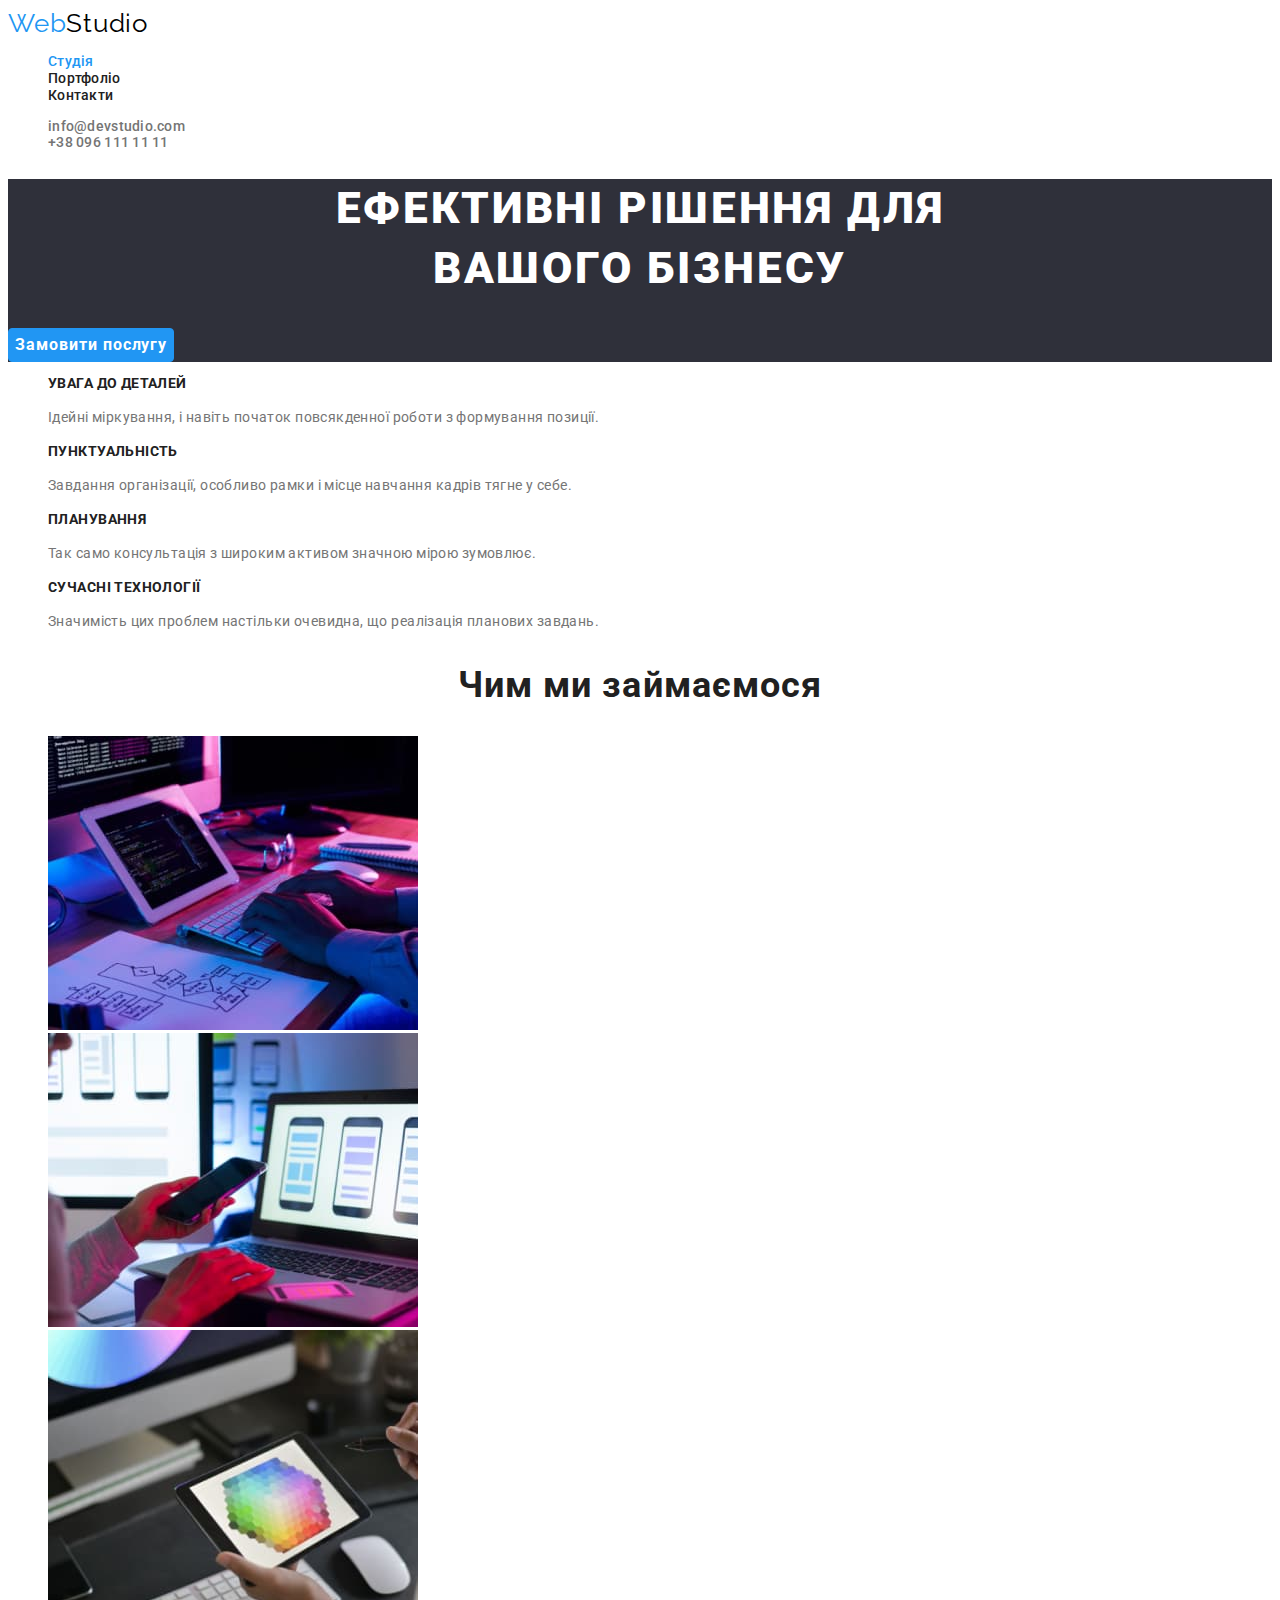
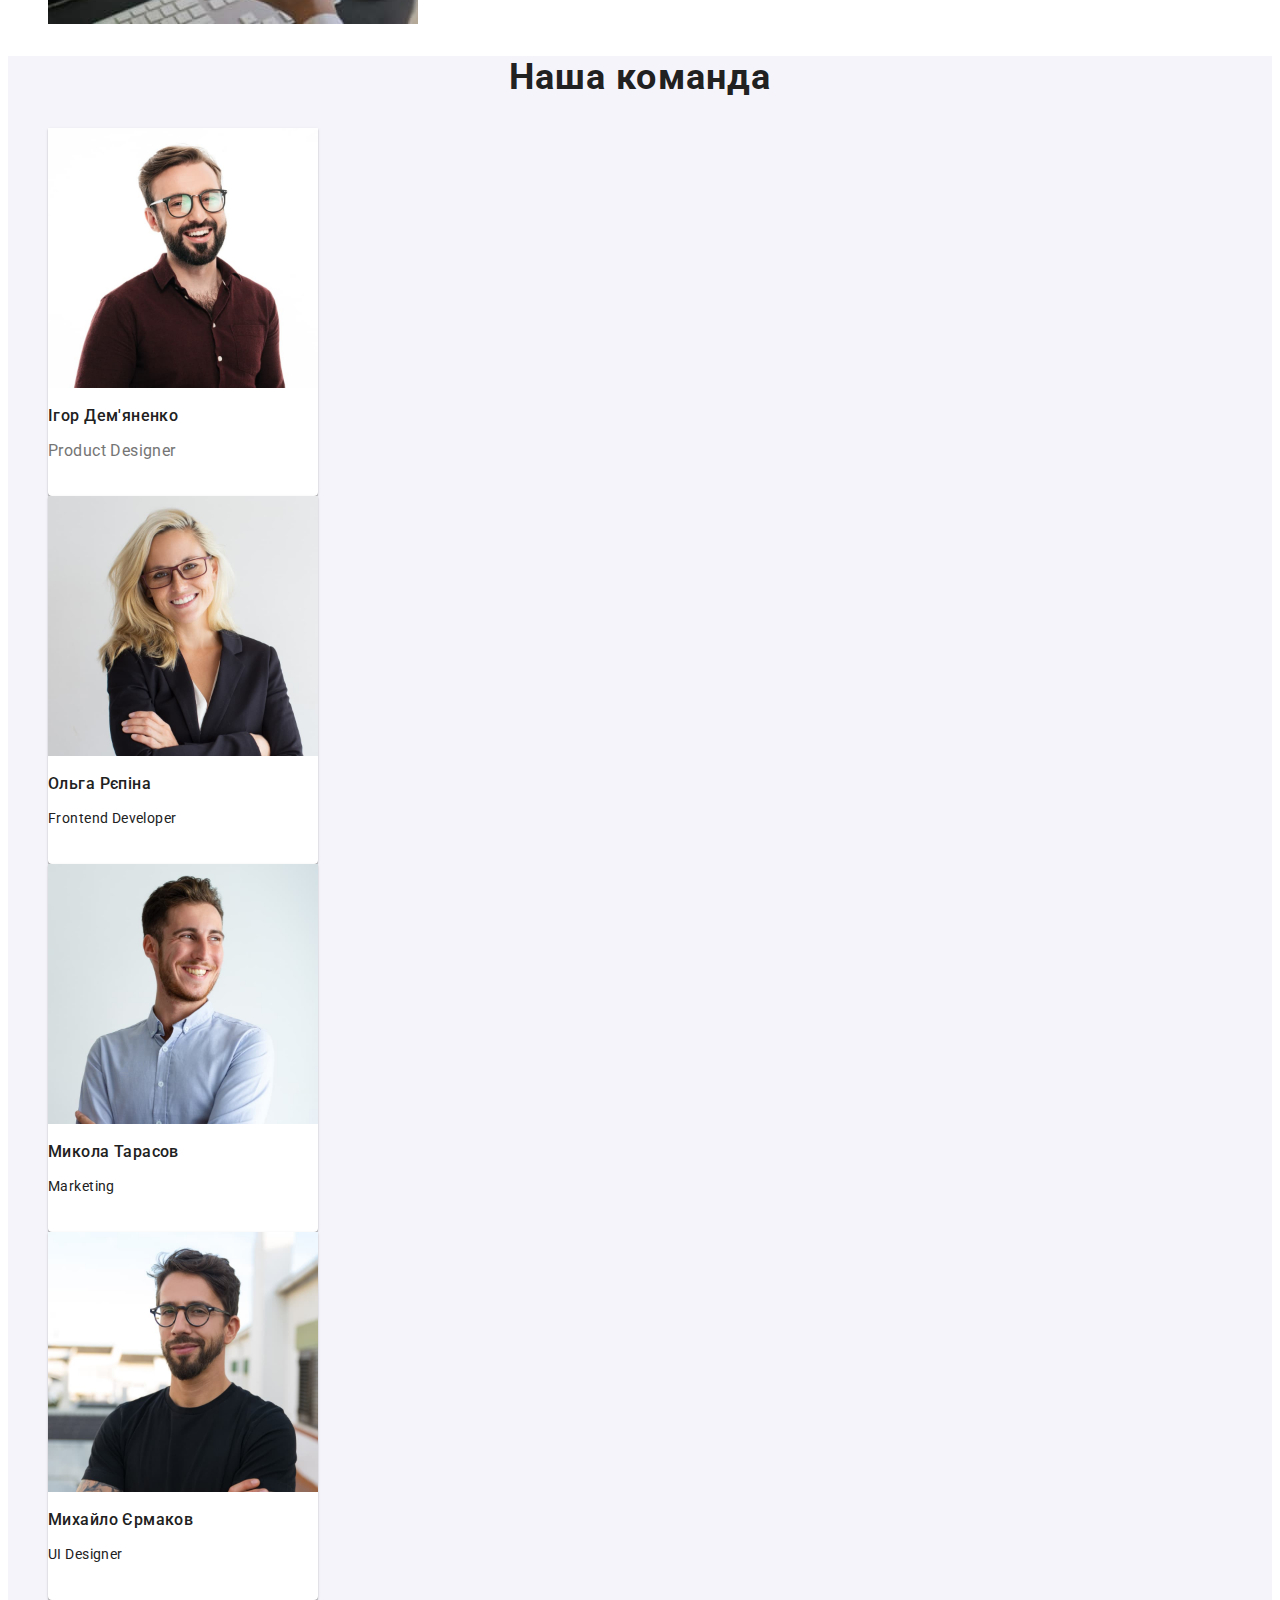
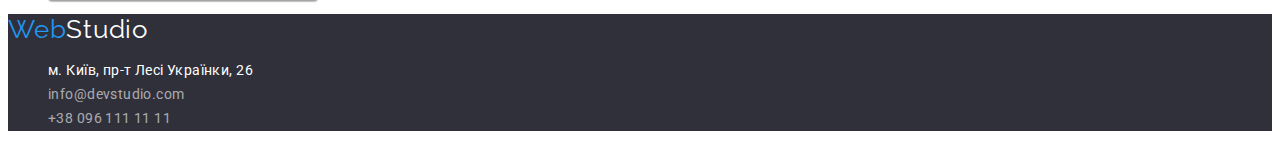
<file: index.html>
<!DOCTYPE html>
<html lang="uk">

<head>
  <meta charset="UTF-8">
  <meta http-equiv="X-UA-Compatible" content="IE=edge">
  <meta name="viewport" content="width=device-width, initial-scale=1.0">
  <title>Document</title>
  <link href="https://fonts.googleapis.com/css2?family=Raleway:wght@700&family=Roboto:wght@400;500;700;900&display=swap"
    rel="stylesheet">
  <link rel="stylesheet" href="./css/styles.css">
</head>

<body>
  <header>
    <a href="./index.html" class="logo"><span class="logo-part">Web</span>Studio</a>

    <nav>
      <ul class="menu-list list">
        <li><a href="./index.html" class="menu-link link current">Студія</a></li>
        <li><a href="./portfolio.html" class="menu-link link">Портфоліо</a></li>
        <li><a href="./index.html" class="menu-link link">Контакти</a></li>
      </ul>
    </nav>

    <ul class="header-contact list">
      <li><a href="mailto:info@devstudio.com" class="contact-link link">info@devstudio.com</a></li>
      <li><a href="tel:+380961111111" class="contact-link link">+38 096 111 11 11</a></li>
    </ul>
  </header>

  <main>

    <section class="hero">
      <h1 class="hero-title">Ефективні рішення для <br> вашого бізнесу</h1>
      <button type="button" class="hero-button">Замовити послугу</button>
    </section>

    <section>
      <h2 class="visually-hidden">Наші переваги</h2>
      <ul class="features-list list">
        <li>
          <h3 class="features-title">увага до деталей</h3>
          <p class="features-text">Ідейні міркування, і навіть початок повсякденної роботи з формування позиції.</p>
        </li>
        <li>
          <h3 class="features-title">пунктуальність</h3>
          <p class="features-text">Завдання організації, особливо рамки і місце навчання кадрів тягне у себе.</p>
        </li>
        <li>
          <h3 class="features-title">планування</h3>
          <p class="features-text">Так само консультація з широким активом значною мірою зумовлює.</p>
        </li>
        <li>
          <h3 class="features-title">сучасні технології</h3>
          <p class="features-text">Значимість цих проблем настільки очевидна, що реалізація планових завдань.</p>
        </li>
      </ul>
    </section>

    <section>
      <h2 class="discription-title">Чим ми займаємося</h2>
      <ul class="discription-list list">
        <li>
          <img src="./images/desktop.jpg" alt="людина працює за комп'ютером" width="370" height="294">
        </li>
        <li>
          <img src="./images/phone.jpg" alt="людина тримає телефон в руці" width="370" height="294">
        </li>
        <li>
          <img src="./images/tablet.jpg" alt="людина тримає планшет в руках" width="370" height="294">
        </li>
      </ul>
    </section>

    <section class="profile-unit">
      <h2 class="profile-title">Наша команда</h2>
      <ul class="profile-list list">
        <li class="profile-item">
          <img src="./images/foto1.jpg" alt="фото людини" width="270" height="260">
          <h3 class="profile-subtitle">Ігор Дем'яненко</h3>
          <p lang="en" class="profile-speciality">Product Designer</p>
        </li>
        <li class="profile-item">
          <img src="./images/foto2.jpg" alt="фото людини" width="270" height="260">
          <h3 class="profile-subtitle">Ольга Рєпіна</h3>
          <p lang="en" class="speciality">Frontend Developer</p>
        </li>
        <li class="profile-item">
          <img src="./images/foto3.jpg" alt="фото людини" width="270" height="260">
          <h3 class="profile-subtitle">Микола Тарасов</h3>
          <p lang="en" class="speciality">Marketing</p>
        </li>
        <li class="profile-item">
          <img src="./images/foto4.jpg" alt="фото людини" width="270" height="260">
          <h3 class="profile-subtitle">Михайло Єрмаков</h3>
          <p lang="en" class="speciality">UI Designer</p>
        </li>
      </ul>
    </section>
  </main>

  <footer class="footer">
    <a href="./index.html" class="logo logo-bottom"><span class="logo-part">Web</span>Studio</a>
    <address>
      <ul class="footer-list list">
        <li class="footer-item"> <a class="footer-link link" href="https://goo.gl/maps/vDuAYTGoshEuZSzL7"
            target="_blank" rel="noopener norefferer nofollow">м. Київ, пр-т Лесі Українки, 26</a></li>
        <li class="footer-item"><a class="footer-link link footer-opacity"
            href="mailto:info@devstudio.com">info@devstudio.com</a></li>
        <li class="footer-item"><a class="footer-link link footer-opacity" href="tel:+380961111111">+38 096 111 11
            11</a>
        </li>
      </ul>
    </address>
  </footer>
</body>

</html>
</file>
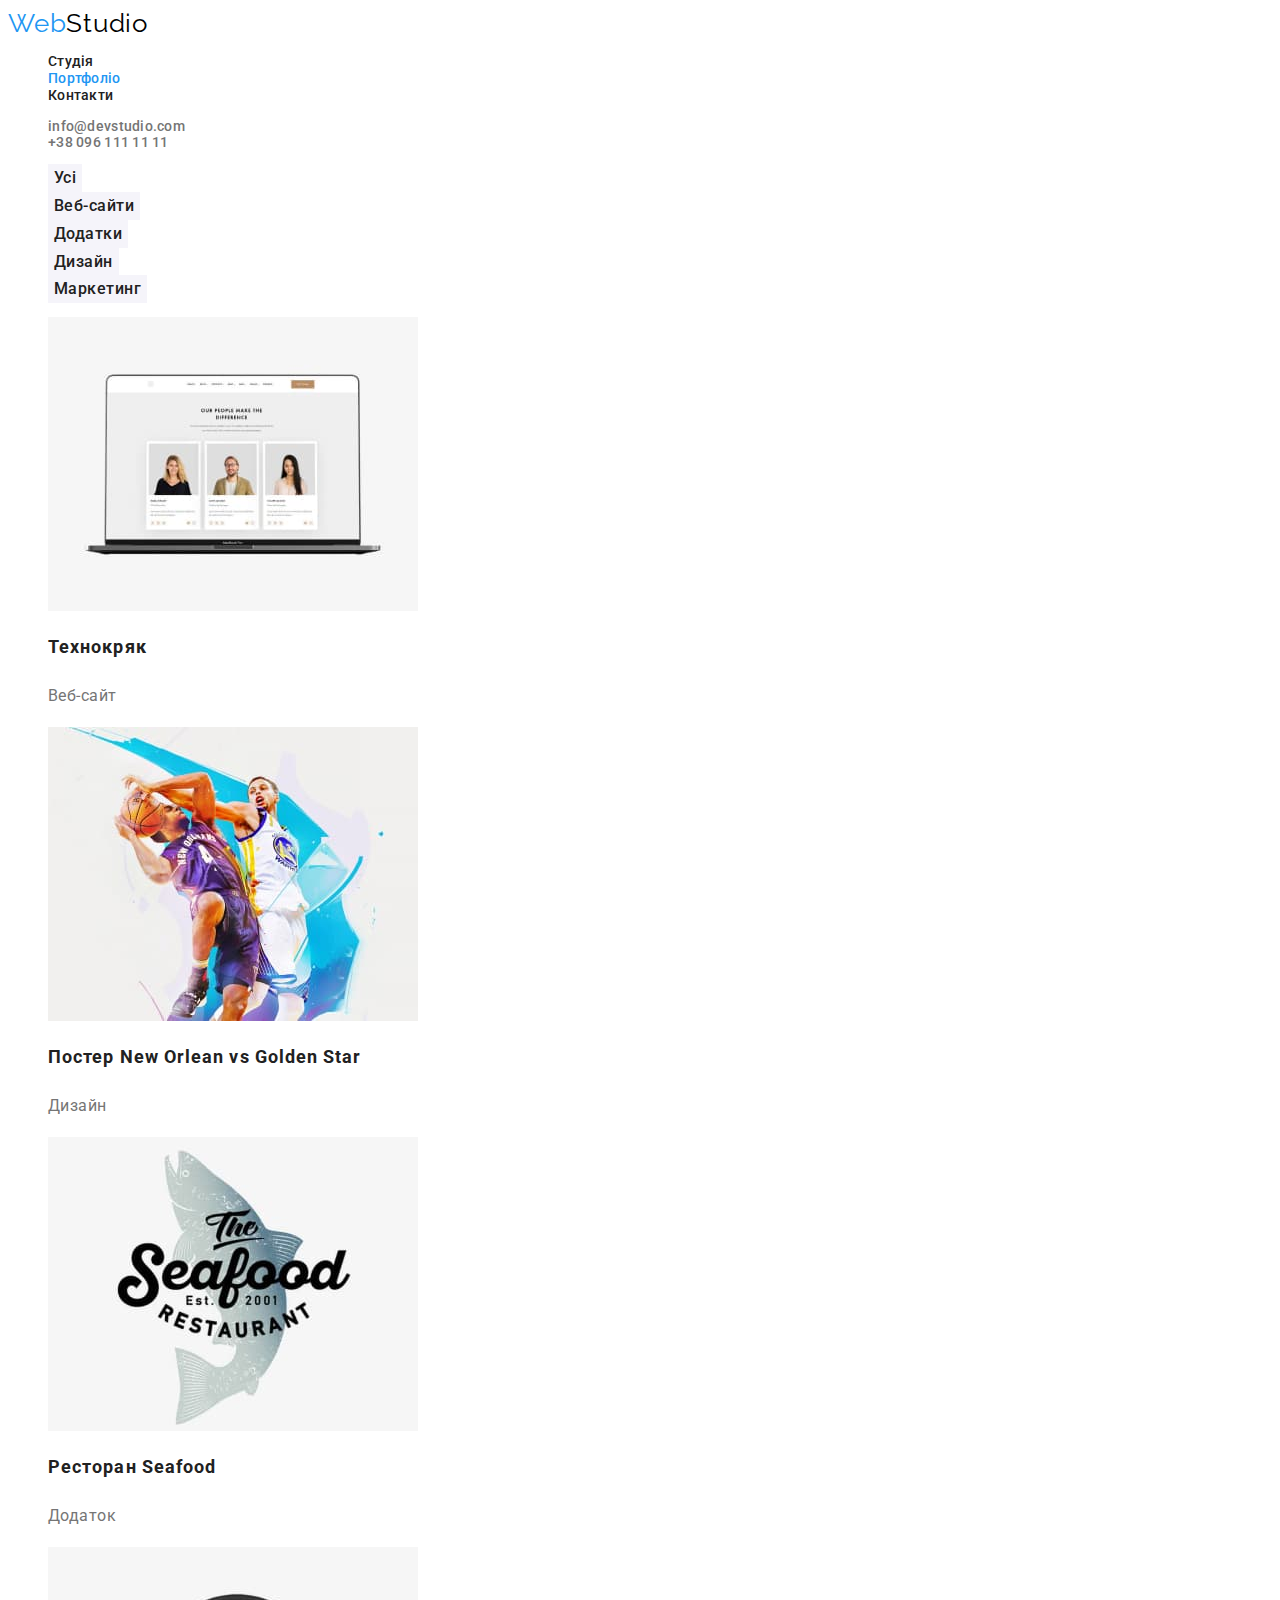
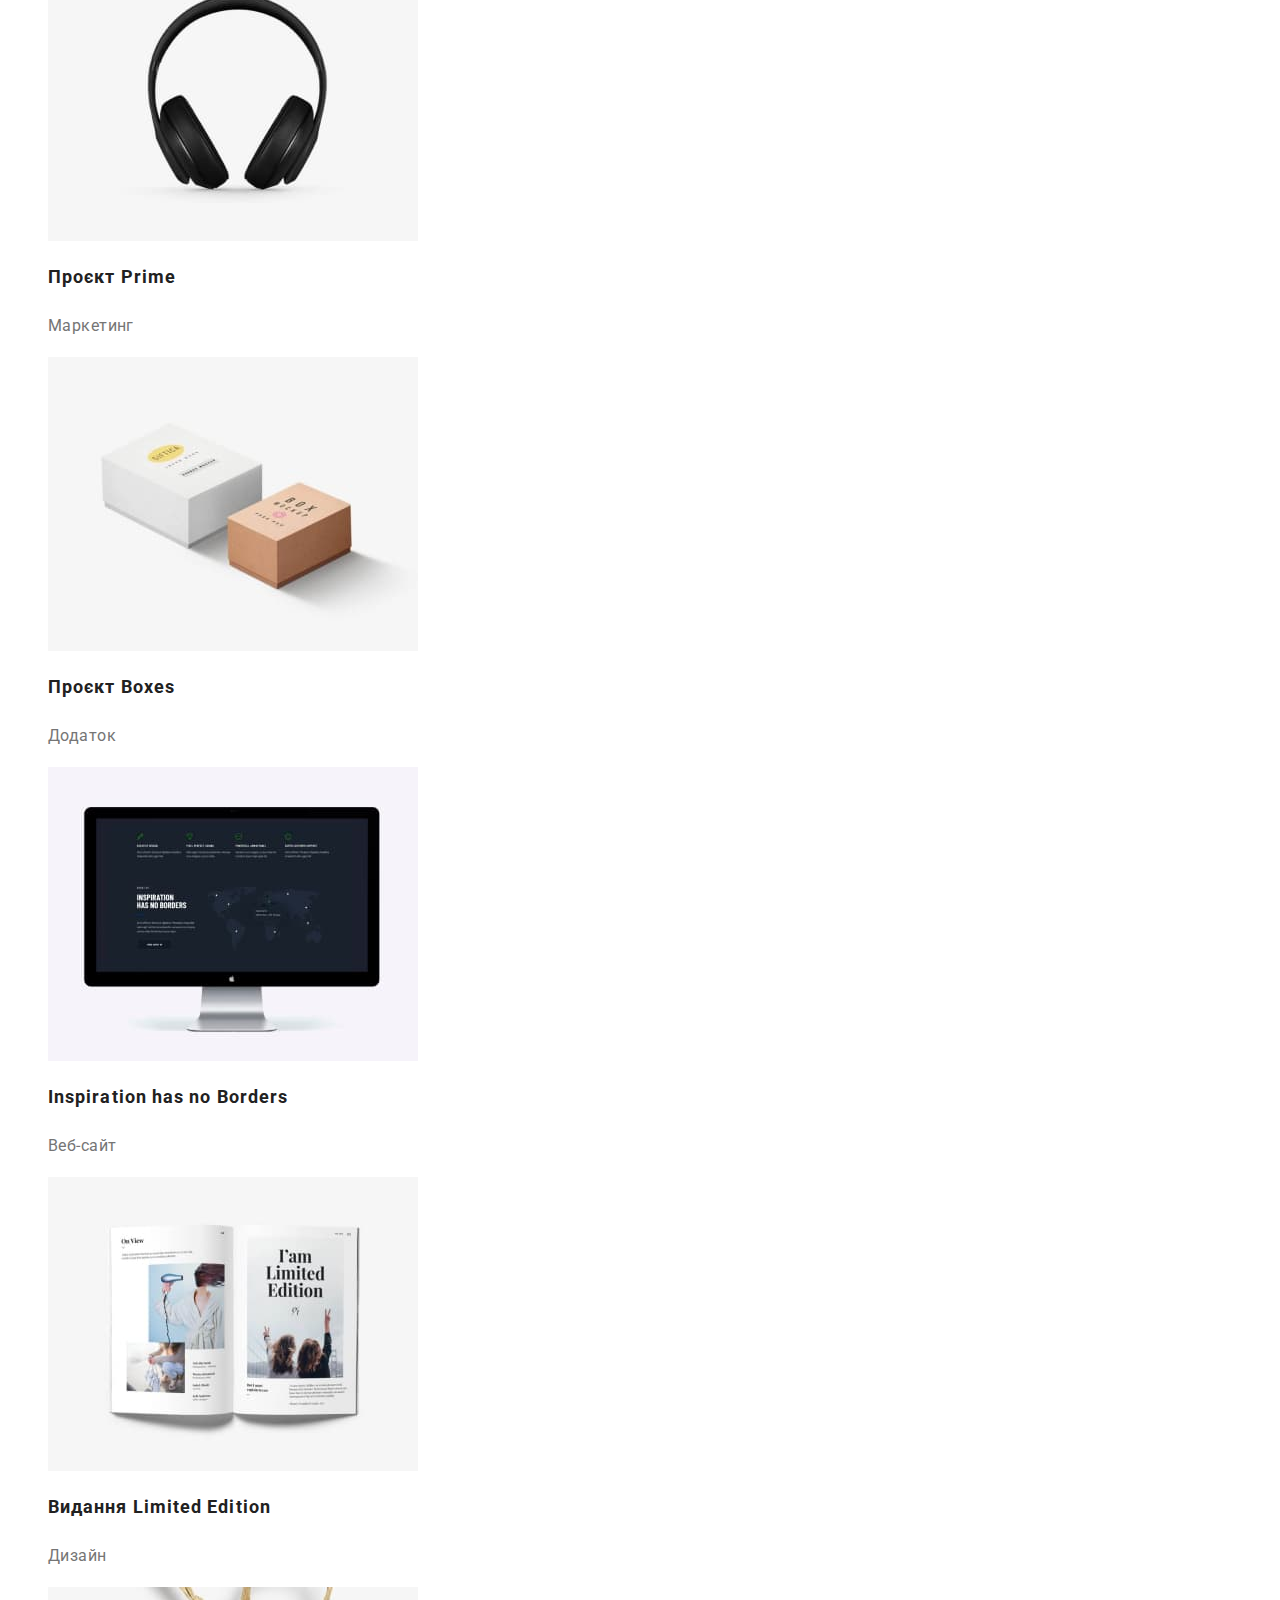
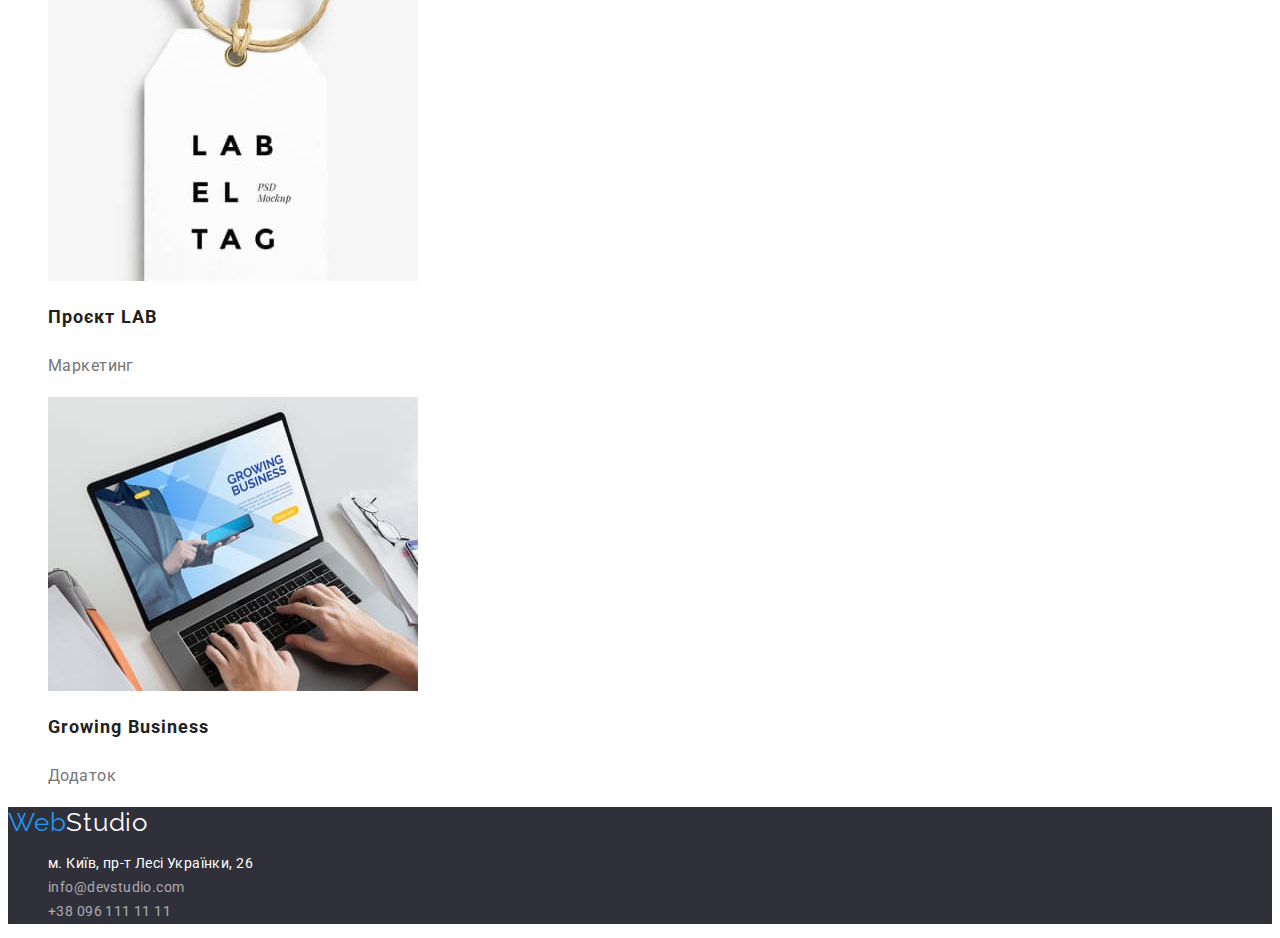
<file: portfolio.html>
<!DOCTYPE html>
<html lang="uk">

<head>
  <meta charset="UTF-8">
  <meta http-equiv="X-UA-Compatible" content="IE=edge">
  <meta name="viewport" content="width=device-width, initial-scale=1.0">
  <title>Document</title>
  <link rel="preconnect" href="https://fonts.googleapis.com">
  <link rel="preconnect" href="https://fonts.gstatic.com" crossorigin>
  <link href="https://fonts.googleapis.com/css2?family=Raleway:wght@700&family=Roboto:wght@400;500;700;900&display=swap"
    rel="stylesheet">
  <link rel="stylesheet" href="./css/styles.css">
</head>

<body>
  <header>
    <a href="./index.html" class="logo"><span class="logo-part">Web</span>Studio</a>

    <nav>
      <ul class="menu-list list">
        <li><a class="menu-link link" href="./index.html">Студія</a></li>
        <li><a class="menu-link link current" href="./portfolio.html">Портфоліо</a></li>
        <li><a class="menu-link link" href="./index.html">Контакти</a></li>
      </ul>
    </nav>

    <ul class="header-contact list">
      <li><a class="contact-link link" href="mailto:info@devstudio.com">info@devstudio.com</a></li>
      <li><a class="contact-link link" href="tel:+380961111111">+38 096 111 11 11</a></li>
    </ul>
  </header>

  <main>
    <section>
      <h1 class="visually-hidden">portfolio</h1>
      <ul class="portfolio-list list">
        <li><button class="portfolio-button" type="button">Усі</button></li>
        <li><button class="portfolio-button" type="button">Веб-сайти</button></li>
        <li><button class="portfolio-button" type="button">Додатки</button></li>
        <li><button class="portfolio-button" type="button">Дизайн</button></li>
        <li><button class="portfolio-button" type="button">Маркетинг</button></li>
      </ul>

      <ul class="portfolio-catalog list">
        <li>
          <img src="./images/notebook.jpg" alt="ноутбук" width="370" height="294">
          <h2 class="portfolio-subtitle">Технокряк</h2>
          <p class="portfolio-text">Веб-сайт</p>
        </li>
        <li>
          <img src="./images/basketball.jpg" alt="люди грають в баскетболл" width="370" height="294">
          <h2 class="portfolio-subtitle">Постер New Orlean vs Golden Star</h2>
          <p class="portfolio-text">Дизайн</p>
        </li>
        <li>
          <img src="./images/restaurant.jpg" alt="логотип ресторана морська їжа" width="370" height="294">
          <h2 class="portfolio-subtitle">Ресторан Seafood</h2>
          <p class="portfolio-text">Додаток</p>
        </li>
        <li>
          <img src="./images/headphones.jpg" alt="" width="370" height="294">
          <h2 class="portfolio-subtitle">Проєкт Prime</h2>
          <p class="portfolio-text">Маркетинг</p>
        </li>
        <li>
          <img src="./images/boxes.jpg" alt="навушники" width="370" height="294">
          <h2 class="portfolio-subtitle">Проєкт Boxes</h2>
          <p class="portfolio-text">Додаток</p>
        </li>
        <li>
          <img src="./images/pc.jpg" alt="комп'ютер" width="370" height="294">
          <h2 class="portfolio-subtitle">Inspiration has no Borders</h2>
          <p class="portfolio-text">Веб-сайт</p>
        </li>
        <li>
          <img src="./images/book.jpg" alt="книга" width="370" height="294">
          <h2 class="portfolio-subtitle">Видання Limited Edition</h2>
          <p class="portfolio-text">Дизайн</p>
        </li>
        <li>
          <img src="./images/tally.jpg" alt="бирка" width="370" height="294">
          <h2 class="portfolio-subtitle">Проєкт LAB</h2>
          <p class="portfolio-text">Маркетинг</p>
        </li>
        <li>
          <img src="./images/growing.jpg" alt="людина працюэ за ноутбуком" width="370" height="294">
          <h2 class="portfolio-subtitle">Growing Business</h2>
          <p class="portfolio-text">Додаток</p>
        </li>
      </ul>
    </section>
  </main>

  <footer class="footer">
    <a href="./index.html" class="logo logo-bottom"><span class="logo-part">Web</span>Studio</a>
    <address>
      <ul class="footer-list list">
        <li class="footer-item"> <a class="footer-link link" href="https://goo.gl/maps/vDuAYTGoshEuZSzL7"
            target="_blank" rel="noopener norefferer nofollow">м. Київ, пр-т Лесі Українки, 26</a></li>
        <li class="footer-item"><a class="footer-link link footer-opacity"
            href="mailto:info@devstudio.com">info@devstudio.com</a></li>
        <li class="footer-item"><a class="footer-link link footer-opacity" href="tel:+380961111111">+38 096 111 11
            11</a>
        </li>
      </ul>
    </address>
  </footer>
</body>

</html>
</file>
<file: css/styles.css>
:root {
  --main-color: #212121;
  --secondary-color: #757575;
  --activ-color: #2196F3;
  --back-color: #2F303A;
  --text-color: #FFFFFF;
  --opacity-color: rgba(255, 255, 255, 0.6);
  --main-bgcolor: #FFFFFF;
  --section-color: #F5F4FA;
  --btn-hover-color: #188CE8;
}

body {
  font-family: 'Roboto', sans-serif;
  font-size: 14px;
  font-weight: 400;
  letter-spacing: 0.03em;
  color: var(--main-color);
  background-color: var(--main-bgcolor);
}

/* header */

.logo {
  font-family: 'Raleway', sans-serif;
  font-size: 26px;
  line-height: 1.19;
  letter-spacing: 0.03em;
  text-decoration: none;
  color: #000000;
}

.logo-part {
  color: var(--activ-color);
}

.logo-bottom {
  color: var(--text-color);
}

.list {
  list-style: none;
}

.menu-link {
  font-weight: 500;
  line-height: 1.14;
  letter-spacing: 0.02em;
  text-decoration: none;
  color: var(--main-color);
}

.current {
  color: var(--activ-color);
}

.link:hover,
.link:focus {
  color: var(--activ-color);
}

.contact-link {
  font-family: 'Roboto', sans-serif;
  font-style: normal;
  font-weight: 500;
  font-size: 14px;
  line-height: 16px;
  letter-spacing: 0.02em;
  color: var(--secondary-color);
  text-decoration: none;
}

/* hero  */

.hero {
  background-color: var(--back-color);
}

.hero-title {
  font-weight: 900;
  font-size: 44px;
  line-height: 1.36;
  letter-spacing: 0.06em;
  text-transform: uppercase;
  color: var(--text-color);
  text-align: center;
}

.hero-button {
  font-family: 'Roboto', sans-serif;
  font-weight: 700;
  font-size: 16px;
  line-height: 1.87;
  letter-spacing: 0.06em;
  color: var(--text-color);
  cursor: pointer;
  border: 1px solid var(--activ-color);
  background-color: var(--activ-color);
  text-align: center;
  border-radius: 4px;
}

.hero-button:hover,
.hero-button:focus {
  background-color: var(--btn-hover-color);
  box-shadow: 0px 4px 4px rgba(0, 0, 0, 0.15);
  border-radius: 4px;
}

.features-title {
  font-size: 14px;
  font-weight: 700;
  line-height: 1.14;
  text-transform: uppercase;
}

.features-text {
  line-height: 1.71;
  color: var(--secondary-color);
}

.discription-title {
  font-weight: 700;
  font-size: 36px;
  line-height: 42px;
  text-align: center;
  letter-spacing: 0.03em;
  color: var(--main-color);
}

.profile-unit {
  background-color: var(--section-color);
}

.profile-title {
  font-weight: 700;
  font-size: 36px;
  line-height: 42px;
  text-align: center;
  letter-spacing: 0.03em;
  color: var(--main-color);
}

.profile-item {
  width: 270px;
  height: 368px;
  background-color: var(--main-bgcolor);
  box-shadow: 0px 1px 3px rgba(0, 0, 0, 0.12), 0px 1px 1px rgba(0, 0, 0, 0.14), 0px 2px 1px rgba(0, 0, 0, 0.2);
  border-radius: 0px 0px 4px 4px;
}

.profile-subtitle {
  font-weight: 500;
  font-size: 16px;
  line-height: 1.18;
  color: var(--main-color);
}

.profile-speciality {
  font-size: 16px;
  line-height: 1.18;
  color: var(--secondary-color);
}

/* footer  */

.footer {
  background-color: var(--back-color);
}

.footer-link {
  font-style: normal;
  line-height: 1.71;
  text-decoration: none;
  color: var(--text-color);
}

.footer-opacity {
  color: var(--opacity-color);
}

.footer-link:hover,
.footer-link:focus {
  color: var(--activ-color);
}

/* portfolio */

.portfolio-button {
  font-family: 'Roboto', sans-serif;
  font-weight: 500;
  font-size: 16px;
  line-height: 1.62;
  text-align: center;
  letter-spacing: 0.03em;
  cursor: pointer;
  color: inherit;
  border: none;
  background-color: var(--section-color);
}

.visually-hidden {
  position: absolute;
  width: 1px;
  height: 1px;
  margin: -1px;
  border: 0;
  padding: 0;

  white-space: nowrap;
  clip-path: inset(100%);
  clip: rect(0 0 0 0);
  overflow: hidden;
}

.portfolio-button:hover,
.portfolio-button:focus {
  border-radius: 4px;
  color: var(--text-color);
  background-color: var(--activ-color);
}

.portfolio-subtitle {
  font-weight: 700;
  font-size: 18px;
  line-height: 2.00;
  letter-spacing: 0.06em;
}

.portfolio-text {
  font-size: 16px;
  line-height: 1.88;
  color: var(--secondary-color);
}
</file>
